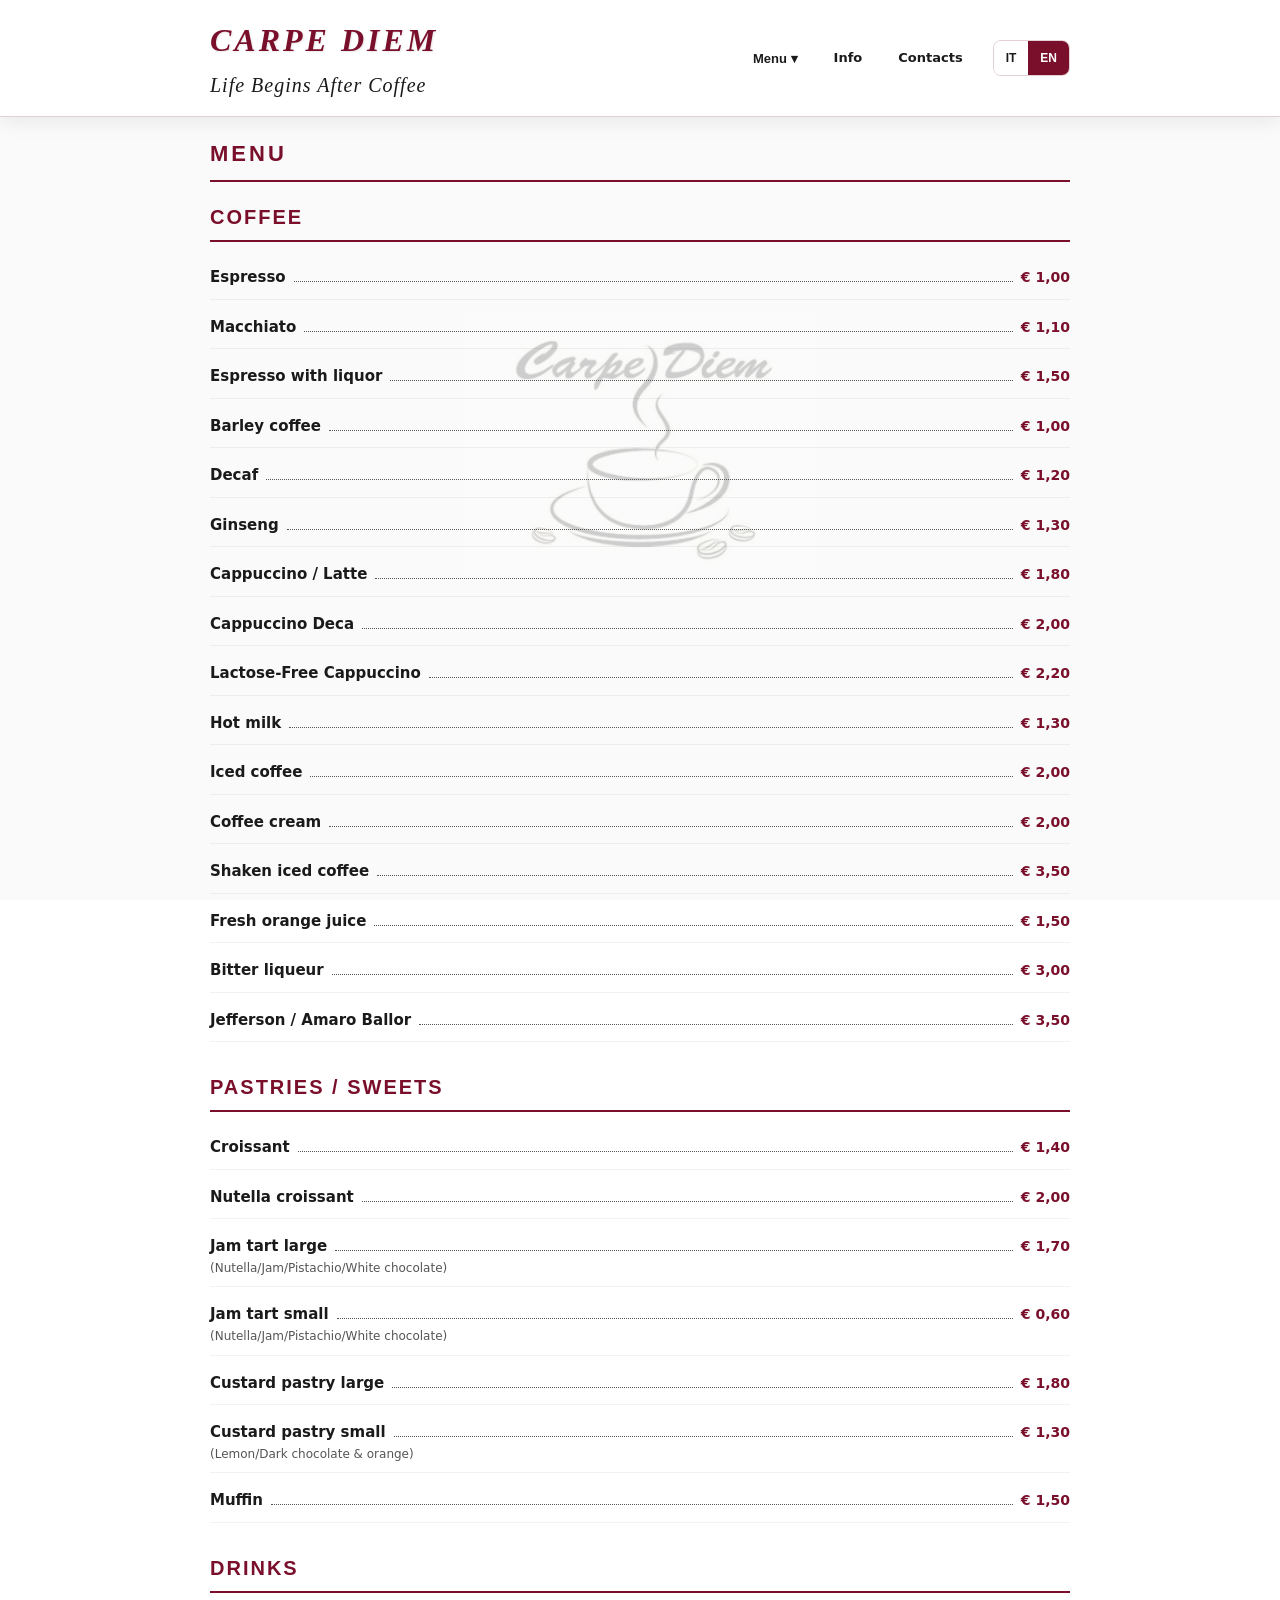
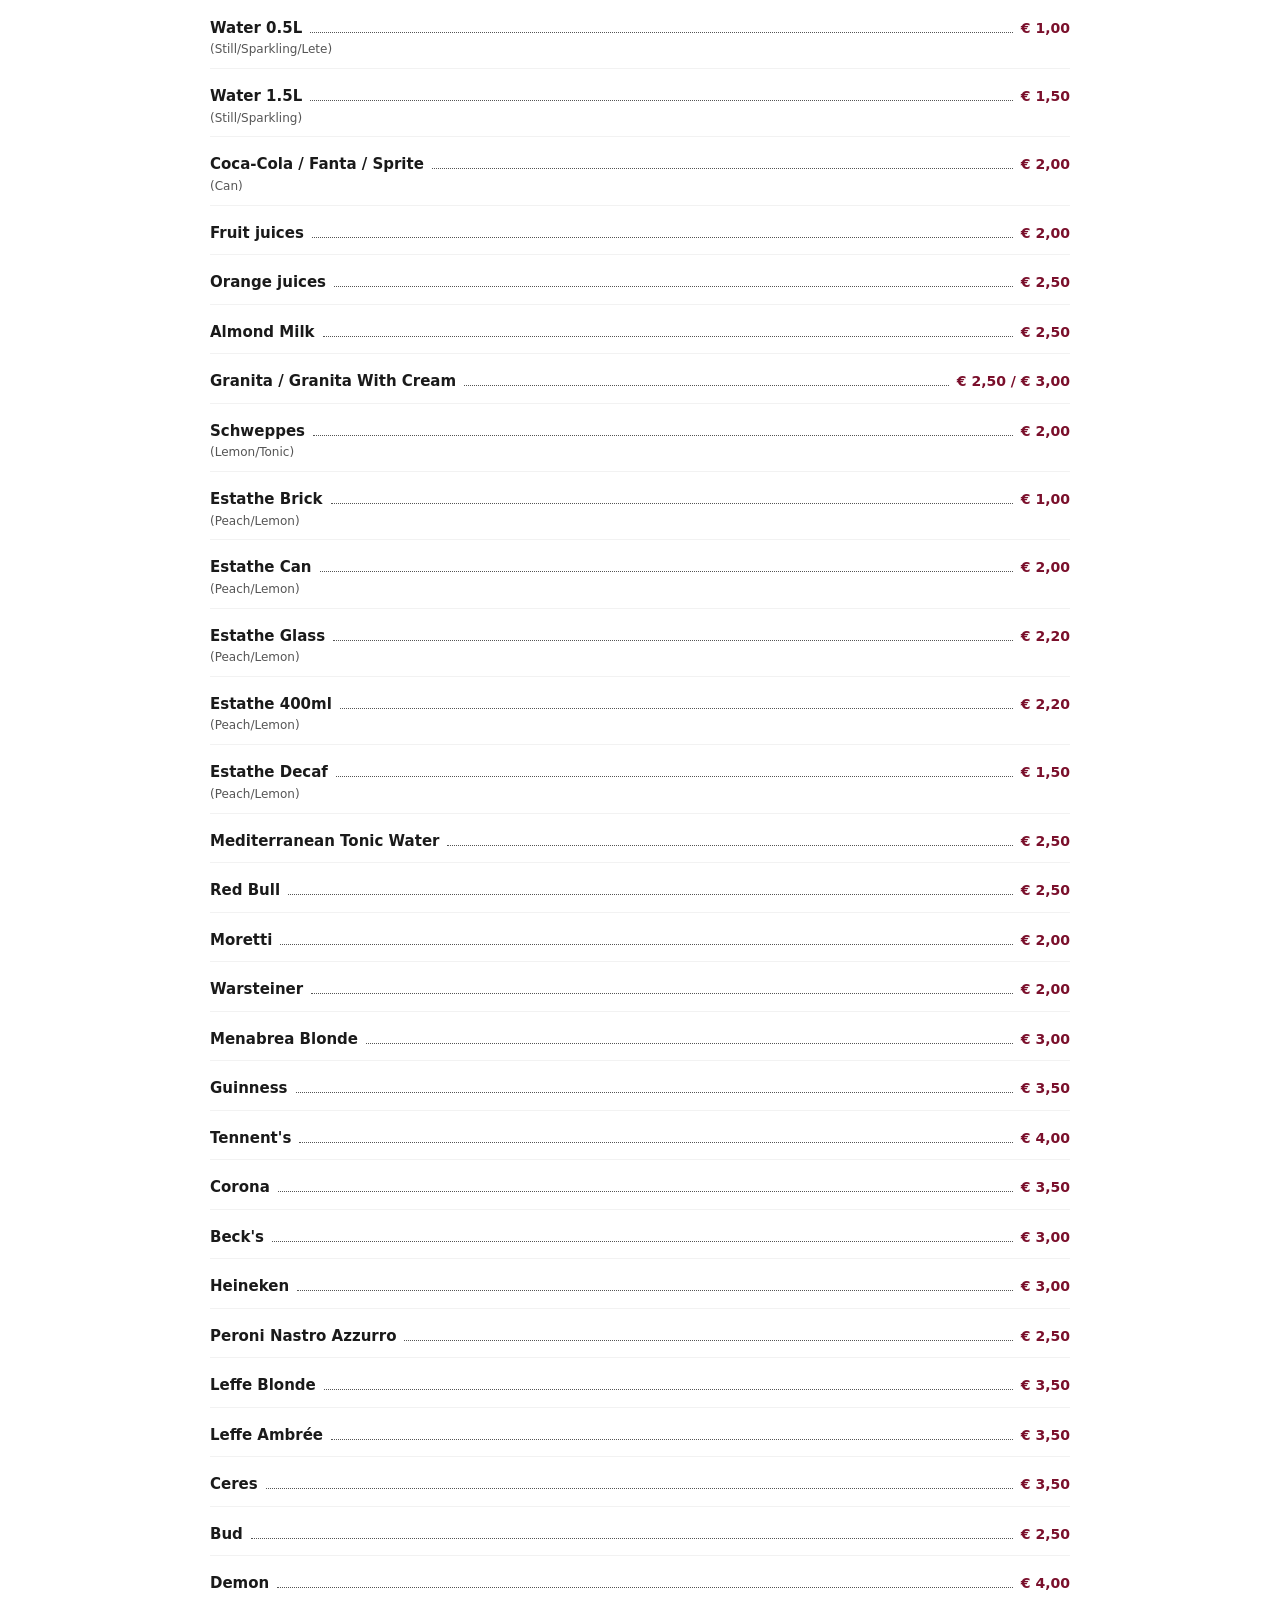
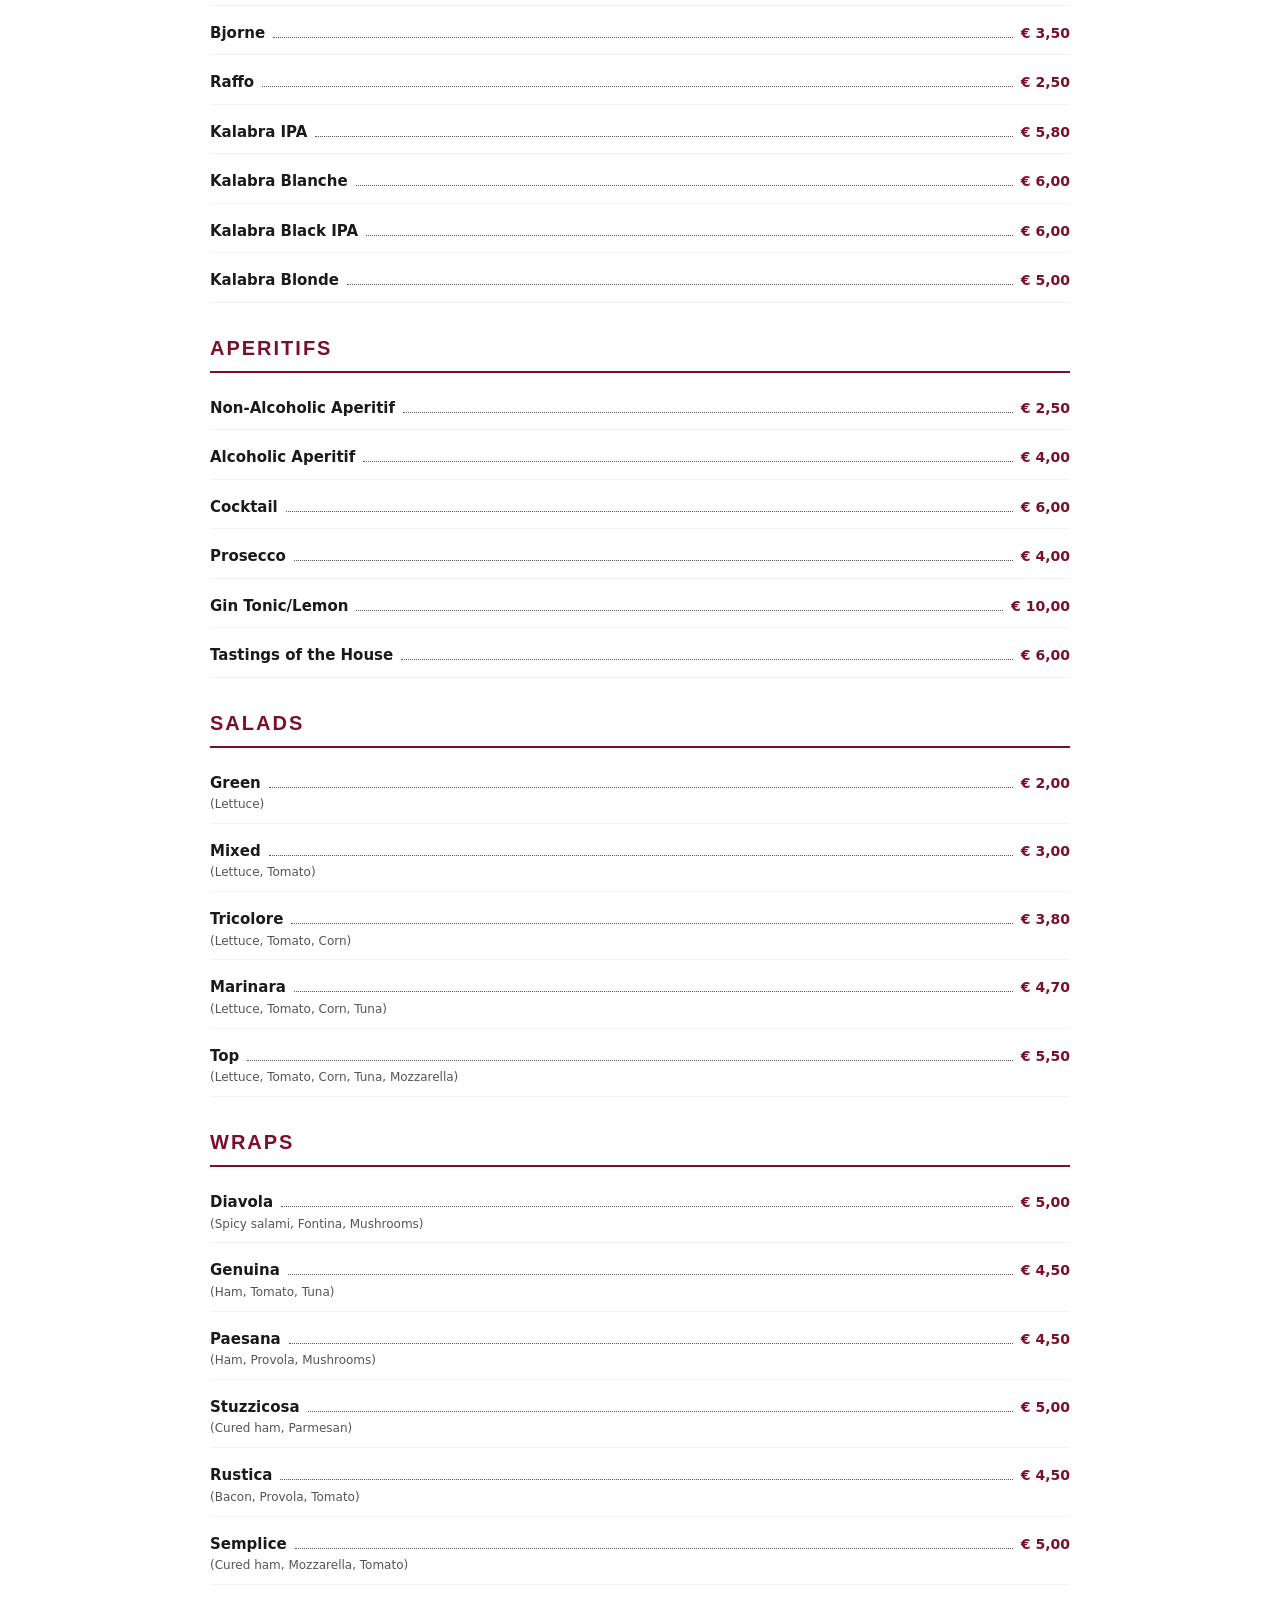
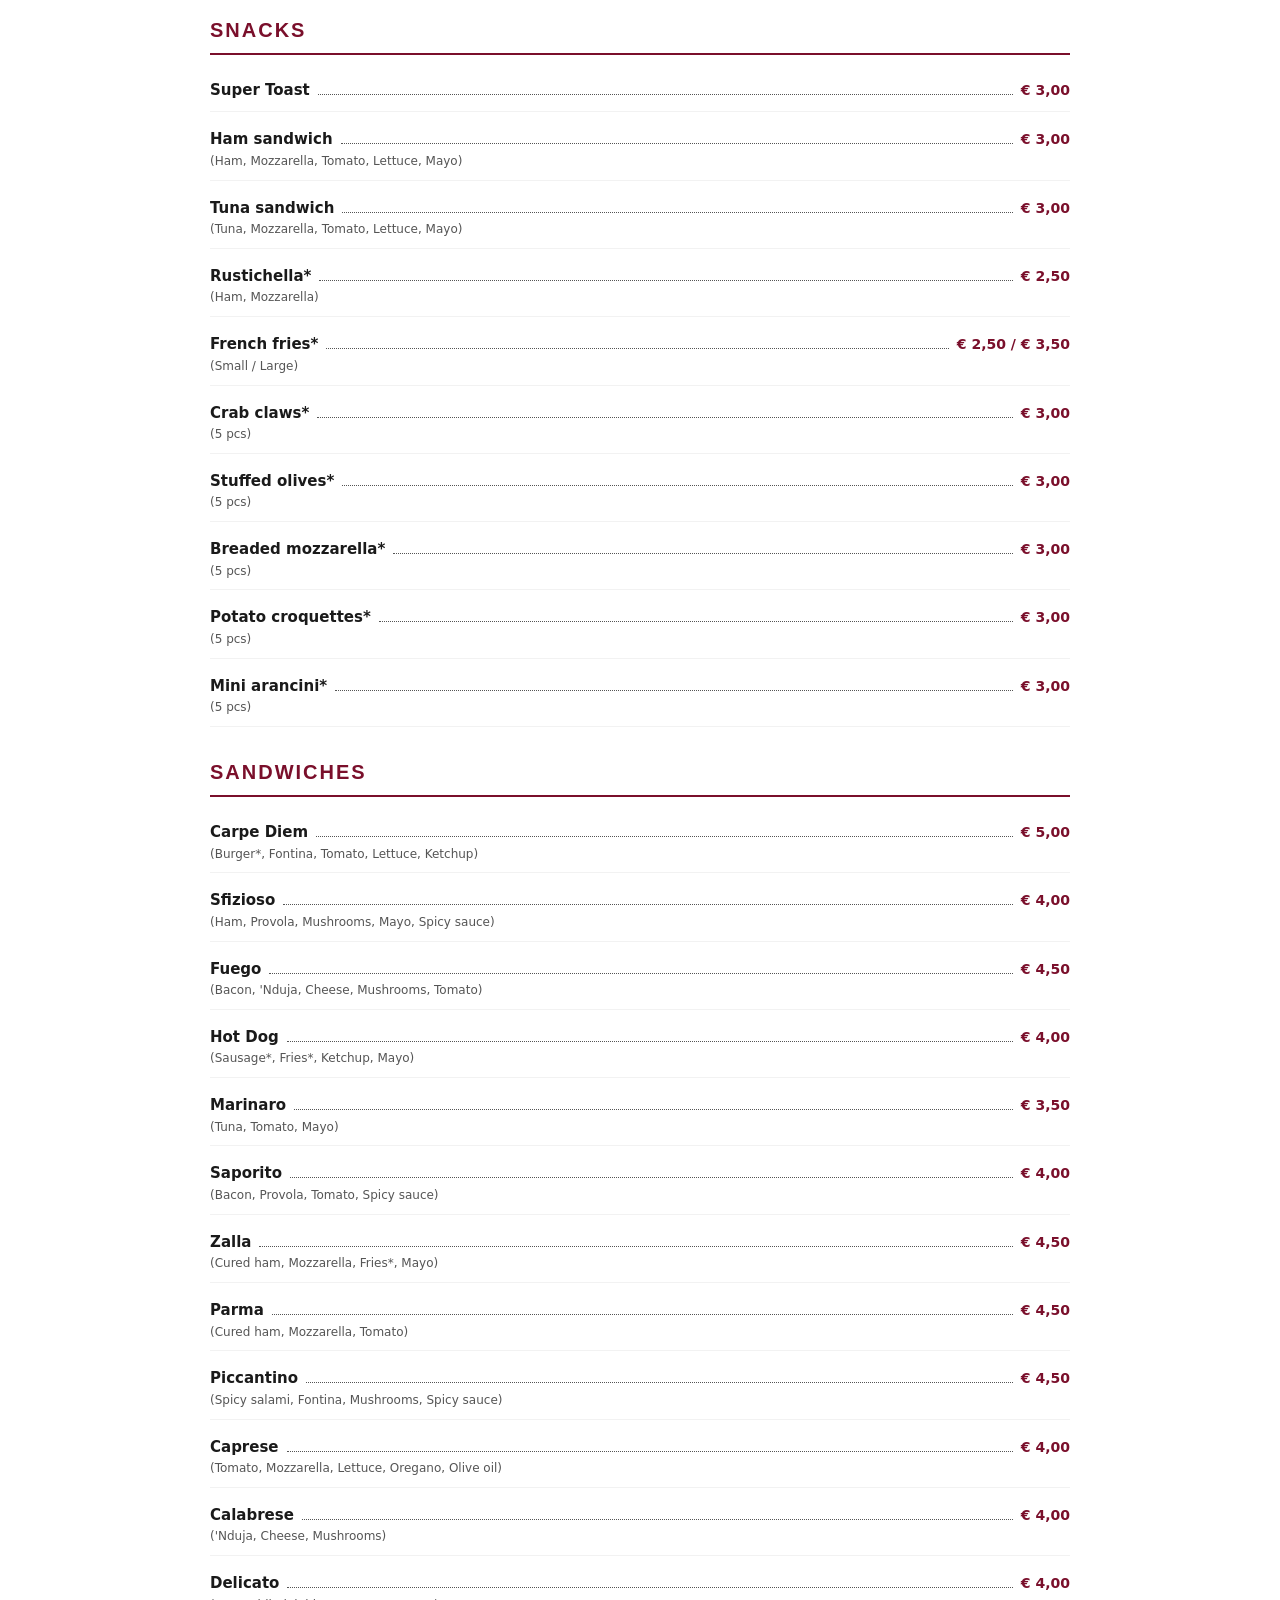
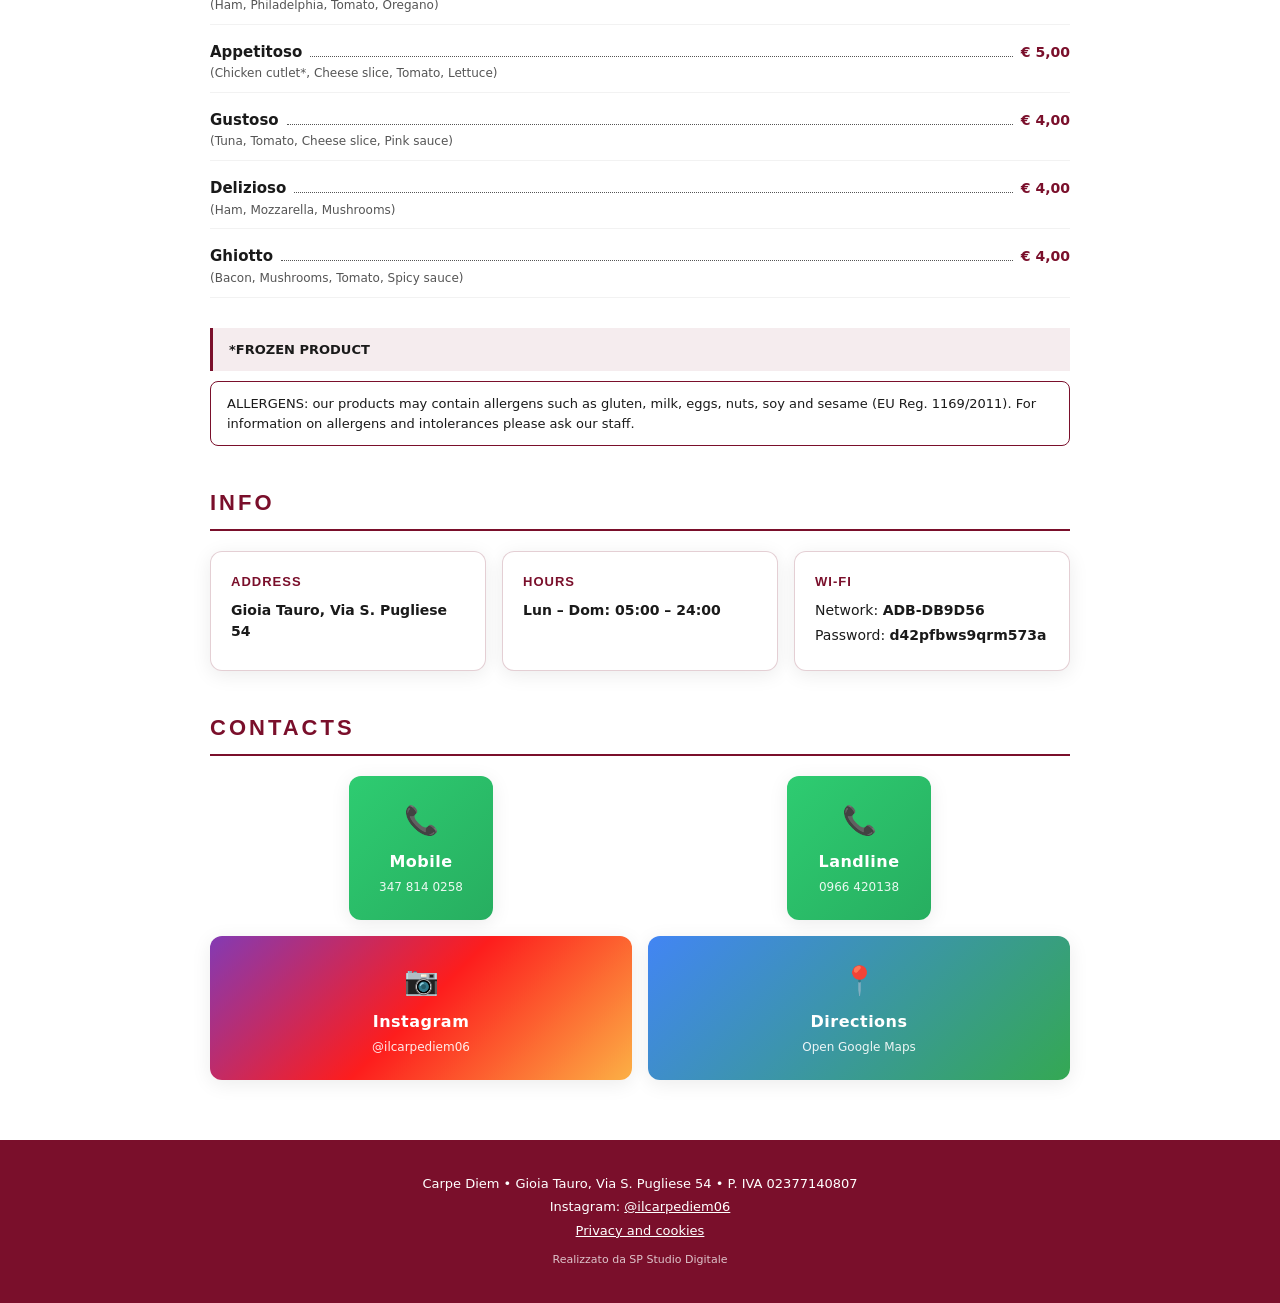
<file: index.html>
<!DOCTYPE html>
<!-- Menu digitale del Carpe Diem: un'unica pagina con menu, informazioni e contatti.
     I testi del menu e i contatti non sono qui ma in script.js (CAFE e MENU).
     Il QR esposto nel locale apre questo sito: non cambiare l'indirizzo del progetto.
     
     Indice delle sezioni:
       1. Intestazione della pagina
       2. Barra in alto
       3. Menu, informazioni e contatti
       4. Piè di pagina, area QR e script -->

<html lang="it">
<!-- Sezione 1 - Intestazione della pagina -->
<head>
  <meta charset="UTF-8">
  <meta name="viewport" content="width=device-width, initial-scale=1.0">
  <title>Carpe Diem • Caffetteria</title>
  <meta name="description" content="Menù, contatti e info - Carpe Diem Caffetteria, Gioia Tauro">
  <link rel="stylesheet" href="style.css">
</head>
<body>

  <!-- Sezione 2 - Barra in alto -->
  <!-- HEADER con navigazione -->
  <header class="header">
    <div class="header-inner">
      <div class="brand">
        <h1>CARPE DIEM</h1>
        <p class="tagline">Life Begins After Coffee</p>
      </div>
      <nav class="nav">
        <div class="nav-dropdown">
          <button class="nav-link nav-dropdown-btn" data-i18n="nav.menu">Menù ▾</button>
          <div class="nav-dropdown-content" id="menuDropdown">
            <!-- Popolato da JavaScript -->
          </div>
        </div>
        <a href="#info" class="nav-link" data-i18n="nav.info">Info</a>
        <a href="#contatti" class="nav-link" data-i18n="nav.contacts">Contatti</a>
        <div class="lang-switch">
          <button id="langIt" class="lang-btn">IT</button>
          <button id="langEn" class="lang-btn">EN</button>
        </div>
      </nav>
    </div>
  </header>

  <!-- Sezione 3 - Menu, informazioni e contatti -->
  <main class="main">

    <!-- SEZIONE MENU -->
    <section id="menu" class="section">
      <div class="section-header">
        <h2 class="section-title" data-i18n="menu.title">MENÙ</h2>
      </div>
      <div id="menuContainer"></div>
    </section>

    <!-- SEZIONE INFO -->
    <section id="info" class="section">
      <div class="section-header">
        <h2 class="section-title" data-i18n="info.title">INFO</h2>
      </div>
      <div class="info-grid">
        <div class="info-card">
          <h3 data-i18n="info.address">Indirizzo</h3>
          <p><strong id="addressText">Via S. Pugliese 54, Gioia Tauro</strong></p>
        </div>
        <div class="info-card">
          <h3 data-i18n="info.hours">Orari</h3>
          <p><strong>Lun – Dom: 05:00 – 24:00</strong></p>
        </div>
        <div class="info-card">
          <h3>Wi-Fi</h3>
          <p><span data-i18n="info.network">Rete:</span> <strong id="wifiSsid"></strong></p>
          <p>Password: <strong id="wifiPass"></strong></p>
        </div>
      </div>
    </section>

    <!-- SEZIONE CONTATTI -->
    <section id="contatti" class="section">
      <div class="section-header">
        <h2 class="section-title" data-i18n="contacts.title">CONTATTI</h2>
      </div>
      <div class="contacts-phones">
        <a id="phoneLink" href="#" class="contact-btn contact-btn--call contact-btn--square">
          <span class="contact-icon">📞</span>
          <span data-i18n="contacts.mobile">Cellulare</span>
          <span class="contact-detail" id="phoneText"></span>
        </a>
        <a id="phoneLink2" href="tel:0966420138" class="contact-btn contact-btn--call contact-btn--square">
          <span class="contact-icon">📞</span>
          <span data-i18n="contacts.landline">Fisso</span>
          <span class="contact-detail">0966 420138</span>
        </a>
      </div>
      <div class="contacts-grid">
        <a id="instagramLink" href="#" target="_blank" rel="noopener" class="contact-btn contact-btn--instagram">
          <span class="contact-icon">📷</span>
          <span>Instagram</span>
          <span class="contact-detail">@ilcarpediem06</span>
        </a>
        <a id="mapsLink" href="#" target="_blank" rel="noopener" class="contact-btn contact-btn--maps">
          <span class="contact-icon">📍</span>
          <span data-i18n="contacts.directions">Indicazioni</span>
          <span class="contact-detail" data-i18n="contacts.openMaps">Apri Google Maps</span>
        </a>
      </div>
    </section>

  </main>

  <!-- Sezione 4 - Piè di pagina, area QR e script -->
  <!-- FOOTER -->
  <footer class="footer">
    <p>Carpe Diem • Gioia Tauro, Via S. Pugliese 54 • P. IVA 02377140807</p>
    <p>Instagram: <a href="https://www.instagram.com/ilcarpediem06/" target="_blank" rel="noopener">@ilcarpediem06</a></p>
    <p><a href="privacy.html" data-i18n="footer.privacy">Privacy e cookie</a></p>
    <p class="footer-firma"><a href="https://spstudiodigitale.it/" target="_blank" rel="noopener">Realizzato da SP Studio Digitale</a></p>
  </footer>

  <!-- ADMIN: QR (nascosto, visibile solo con ?admin=1) -->
  <section id="qrAdmin" class="section qr-admin" hidden>
    <div class="section-header">
      <h2 class="section-title">QR CODE (Admin)</h2>
    </div>
    <p class="admin-note">Questa sezione è nascosta ai clienti. Per vederla aggiungi <strong>?admin=1</strong> al link.</p>
    <div class="qr-box">
      <div id="qrcode"></div>
    </div>
    <p class="qr-url" id="qrTargetText"></p>
    <div class="qr-actions">
      <button id="downloadQrBtn" class="btn btn--primary" data-i18n="admin.download">Scarica QR (PNG)</button>
    </div>
  </section>

  <script src="script.js"></script>
<script src="https://gestionale-clienti-xi.vercel.app/embed.js" data-s="SUR4hceQAqVAeTbFDBPKl7Vd" defer></script>
</body>
</html>
</file>
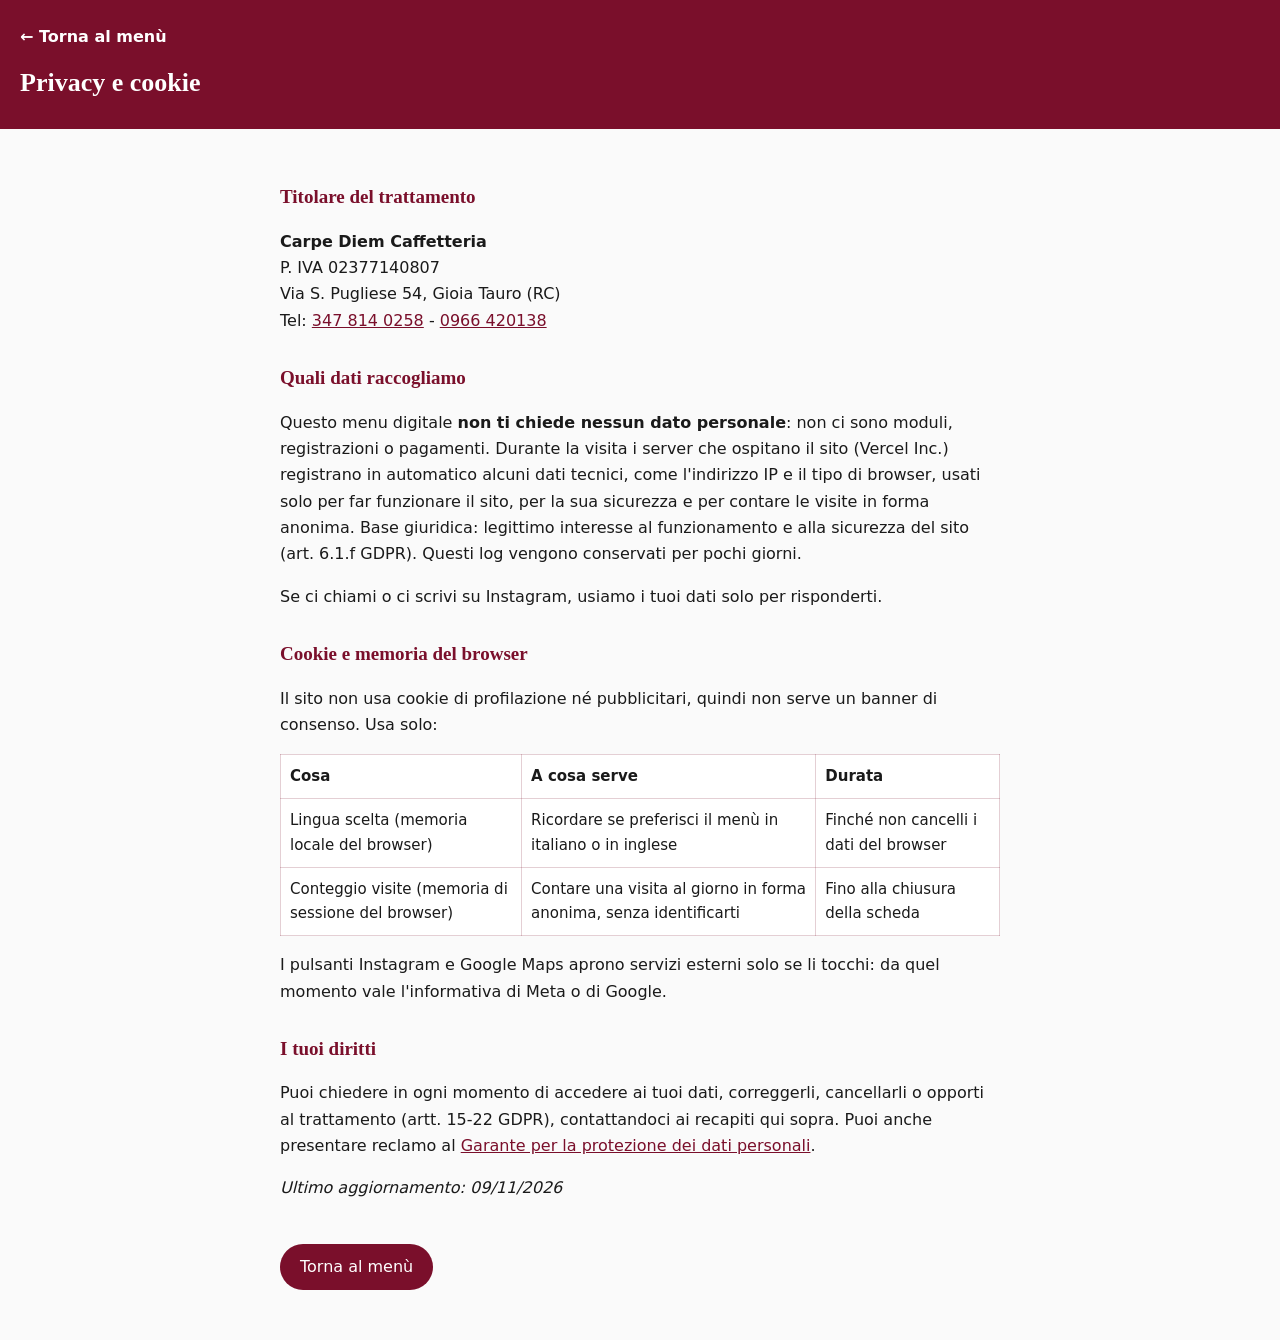
<file: privacy.html>
<!DOCTYPE html>
<!-- Informativa privacy e cookie del menu digitale, collegata dal piè di pagina.
     Il menu non raccoglie dati con moduli: se in futuro si aggiungono prenotazioni,
     ordini o strumenti di statistica con cookie, questa pagina va aggiornata.
     Quando si modifica, cambiare anche la data in fondo (formato GG/MM/AAAA). -->
<html lang="it">
<head>
  <meta charset="UTF-8">
  <meta name="viewport" content="width=device-width, initial-scale=1.0">
  <title>Privacy e cookie • Carpe Diem</title>
  <meta name="description" content="Informativa privacy e cookie del menu digitale di Carpe Diem Caffetteria, Gioia Tauro.">
  <style>
    :root { --bordeaux: #7a0f2b; --bordo: rgba(122,15,43,.20); --testo: #1a1a1a; --tenue: #555; }
    * { box-sizing: border-box; }
    body { margin: 0; font-family: "Segoe UI", system-ui, -apple-system, sans-serif; color: var(--testo); background: #fafafa; line-height: 1.65; }
    header { background: var(--bordeaux); color: #fff; padding: 24px 20px; }
    header a { color: #fff; text-decoration: none; font-weight: 600; }
    header h1 { margin: 12px 0 0; font-family: Georgia, "Times New Roman", serif; font-size: 26px; }
    main { max-width: 760px; margin: 0 auto; padding: 24px 20px 50px; }
    h2 { font-family: Georgia, "Times New Roman", serif; color: var(--bordeaux); font-size: 19px; margin: 28px 0 8px; }
    a { color: var(--bordeaux); }
    table { width: 100%; border-collapse: collapse; font-size: 15px; background: #fff; }
    th, td { border: 1px solid var(--bordo); padding: 9px; text-align: left; vertical-align: top; }
    .torna { display: inline-block; margin-top: 26px; padding: 10px 20px; border-radius: 999px; background: var(--bordeaux); color: #fff; text-decoration: none; }
  </style>
</head>
<body>
  <header>
    <a href="/">&larr; Torna al menù</a>
    <h1>Privacy e cookie</h1>
  </header>

  <main>
    <h2>Titolare del trattamento</h2>
    <p><strong>Carpe Diem Caffetteria</strong><br>
      P. IVA 02377140807<br>
      Via S. Pugliese 54, Gioia Tauro (RC)<br>
      Tel: <a href="tel:+393478140258">347 814 0258</a> - <a href="tel:+390966420138">0966 420138</a></p>

    <h2>Quali dati raccogliamo</h2>
    <p>Questo menu digitale <strong>non ti chiede nessun dato personale</strong>: non ci sono moduli, registrazioni o pagamenti. Durante la visita i server che ospitano il sito (Vercel Inc.) registrano in automatico alcuni dati tecnici, come l'indirizzo IP e il tipo di browser, usati solo per far funzionare il sito, per la sua sicurezza e per contare le visite in forma anonima. Base giuridica: legittimo interesse al funzionamento e alla sicurezza del sito (art. 6.1.f GDPR). Questi log vengono conservati per pochi giorni.</p>
    <p>Se ci chiami o ci scrivi su Instagram, usiamo i tuoi dati solo per risponderti.</p>

    <h2>Cookie e memoria del browser</h2>
    <p>Il sito non usa cookie di profilazione né pubblicitari, quindi non serve un banner di consenso. Usa solo:</p>
    <table>
      <tr><th>Cosa</th><th>A cosa serve</th><th>Durata</th></tr>
      <tr><td>Lingua scelta (memoria locale del browser)</td><td>Ricordare se preferisci il menù in italiano o in inglese</td><td>Finché non cancelli i dati del browser</td></tr>
      <tr><td>Conteggio visite (memoria di sessione del browser)</td><td>Contare una visita al giorno in forma anonima, senza identificarti</td><td>Fino alla chiusura della scheda</td></tr>
    </table>
    <p>I pulsanti Instagram e Google Maps aprono servizi esterni solo se li tocchi: da quel momento vale l'informativa di Meta o di Google.</p>

    <h2>I tuoi diritti</h2>
    <p>Puoi chiedere in ogni momento di accedere ai tuoi dati, correggerli, cancellarli o opporti al trattamento (artt. 15-22 GDPR), contattandoci ai recapiti qui sopra. Puoi anche presentare reclamo al <a href="https://www.garanteprivacy.it" target="_blank" rel="noopener">Garante per la protezione dei dati personali</a>.</p>

    <p><em>Ultimo aggiornamento: 09/11/2026</em></p>
    <a class="torna" href="/">Torna al menù</a>
  </main>
</body>
</html>
</file>
<file: style.css>
/* Stile del menu digitale. I colori sono nelle variabili di :root.
   
   Indice delle sezioni:
     1. Colori, base e sfondo
     2. Barra in alto
     3. Menu a tendina
     4. Contenuto principale e titoli
     5. Righe del menu
     6. Informazioni
     7. Contatti
     8. Piè di pagina
     9. Area QR
     10. Schermi piccoli */

/* ========================================
   CARPE DIEM - STILI
   ======================================== */

/* Sezione 1 - Colori, base e sfondo */
:root {
  --bordeaux: #7a0f2b;
  --bordeaux-light: rgba(122, 15, 43, 0.08);
  --bordeaux-border: rgba(122, 15, 43, 0.20);
  --text: #1a1a1a;
  --text-light: #555;
  --bg: #fafafa;
  --white: #ffffff;
  --shadow: 0 4px 20px rgba(0, 0, 0, 0.08);
}

* {
  box-sizing: border-box;
  margin: 0;
  padding: 0;
}

html {
  scroll-behavior: smooth;
  scroll-padding-top: 100px;
}

/* Offset per lo scroll alle sezioni (compensa l'header sticky) */
.menu-category,
.section,
#menu,
#info,
#contatti {
  scroll-margin-top: 100px;
}

/* SFONDO FISSO (funziona anche su mobile) */
body::before {
  content: "";
  position: fixed;
  top: 0;
  left: 0;
  width: 100%;
  height: 100%;
  background: url("assets/bg.png") center center / 350px auto no-repeat;
  opacity: 0.18;
  z-index: -2;
  pointer-events: none;
}

body::after {
  content: "";
  position: fixed;
  top: 0;
  left: 0;
  width: 100%;
  height: 100%;
  background: var(--bg);
  z-index: -3;
}

body {
  font-family: "Segoe UI", system-ui, -apple-system, sans-serif;
  color: var(--text);
  line-height: 1.5;
  min-height: 100vh;
}

/* ========================================
   HEADER
   ======================================== */
/* Sezione 2 - Barra in alto */
.header {
  background: var(--white);
  border-bottom: 1px solid var(--bordeaux-border);
  position: sticky;
  top: 0;
  z-index: 100;
  box-shadow: var(--shadow);
}

.header-inner {
  max-width: 900px;
  margin: 0 auto;
  padding: 16px 20px;
  display: flex;
  justify-content: space-between;
  align-items: center;
  gap: 16px;
  flex-wrap: wrap;
}

.brand h1 {
  font-family: "Georgia", "Times New Roman", serif;
  font-size: 32px;
  font-weight: 700;
  font-style: italic;
  letter-spacing: 3px;
  color: var(--bordeaux);
  margin: 0;
  text-shadow: 1px 1px 2px rgba(0,0,0,0.1);
}

.tagline {
  font-family: "Brush Script MT", "Segoe Script", cursive;
  font-size: 20px;
  font-weight: 400;
  font-style: italic;
  letter-spacing: 1px;
  color: var(--text);
  margin-top: 6px;
}

.nav {
  display: flex;
  align-items: center;
  gap: 8px;
  flex-wrap: wrap;
}

.nav-link {
  padding: 10px 14px;
  font-size: 13px;
  font-weight: 700;
  text-decoration: none;
  color: var(--text);
  border-radius: 8px;
  transition: background 0.2s, color 0.2s;
}

.nav-link:hover {
  background: var(--bordeaux-light);
  color: var(--bordeaux);
}

/* Sezione 3 - Menu a tendina */
/* Dropdown Menu */
.nav-dropdown {
  position: relative;
}

.nav-dropdown-btn {
  cursor: pointer;
  border: none;
  background: none;
}

.nav-dropdown-content {
  display: none;
  position: absolute;
  top: 100%;
  left: 0;
  background: var(--white);
  border: 1px solid var(--bordeaux-border);
  border-radius: 8px;
  box-shadow: 0 8px 20px rgba(0,0,0,0.15);
  min-width: 180px;
  z-index: 200;
  padding: 8px 0;
}

.nav-dropdown-content.show {
  display: block;
}

.nav-dropdown-content a {
  display: block;
  padding: 10px 16px;
  text-decoration: none;
  color: var(--text);
  font-size: 13px;
  font-weight: 600;
  transition: background 0.2s;
}

.nav-dropdown-content a:hover {
  background: var(--bordeaux-light);
  color: var(--bordeaux);
}

.lang-switch {
  display: flex;
  border: 1px solid var(--bordeaux-border);
  border-radius: 8px;
  overflow: hidden;
  margin-left: 8px;
}

.lang-btn {
  padding: 10px 12px;
  font-size: 12px;
  font-weight: 800;
  border: none;
  background: var(--white);
  color: var(--text);
  cursor: pointer;
  transition: background 0.2s, color 0.2s;
}

.lang-btn.active {
  background: var(--bordeaux);
  color: var(--white);
}

/* ========================================
   MAIN
   ======================================== */
/* Sezione 4 - Contenuto principale e titoli */
.main {
  max-width: 900px;
  margin: 0 auto;
  padding: 20px;
}

.section {
  margin-bottom: 40px;
}

.section-header {
  margin-bottom: 20px;
  padding-bottom: 10px;
  border-bottom: 2px solid var(--bordeaux);
}

.section-title {
  font-family: "Arial Narrow", Arial, sans-serif;
  font-size: 22px;
  font-weight: 700;
  letter-spacing: 3px;
  color: var(--bordeaux);
  text-transform: uppercase;
}

/* ========================================
   MENU
   ======================================== */
/* Sezione 5 - Righe del menu */
.menu-category {
  margin-bottom: 30px;
}

.menu-category-title {
  font-family: "Arial Narrow", Arial, sans-serif;
  font-size: 20px;
  font-weight: 700;
  letter-spacing: 2px;
  color: var(--bordeaux);
  text-transform: uppercase;
  margin-bottom: 14px;
  padding-bottom: 8px;
  border-bottom: 2px solid var(--bordeaux);
}

.menu-list {
  display: flex;
  flex-direction: column;
  gap: 6px;
}

/* RIGA MENU con linea puntinata */
.menu-item {
  padding: 10px 0;
  border-bottom: 1px solid rgba(0,0,0,0.05);
}

.menu-item-row {
  display: flex;
  align-items: baseline;
  gap: 8px;
}

.menu-item-name {
  font-weight: 800;
  font-size: 15px;
  flex-shrink: 0;
}

.menu-item-dots {
  flex: 1;
  border-bottom: 1px dotted var(--text-light);
  margin-bottom: 4px;
  min-width: 20px;
}

.menu-item-price {
  font-weight: 800;
  font-size: 14px;
  white-space: nowrap;
  color: var(--bordeaux);
}

.menu-item-desc {
  display: block;
  font-weight: 400;
  font-size: 12px;
  color: var(--text-light);
  margin-top: 2px;
  line-height: 1.4;
}

/* Nota finale menu (es. *PRODOTTO SURGELATO) */
.menu-footnote {
  margin-top: 20px;
  padding: 12px 16px;
  background: var(--bordeaux-light);
  border-left: 3px solid var(--bordeaux);
  font-weight: 700;
  font-size: 13px;
}

/* Avviso allergeni sotto il menu: testo in script.js (MENU_ALLERGENS) */
.menu-allergens {
  margin-top: 10px;
  background: var(--white);
  padding: 12px 16px;
  border: 1px solid var(--bordeaux);
  border-radius: 8px;
  font-size: 13px;
  line-height: 1.5;
}

/* ========================================
   INFO
   ======================================== */
/* Sezione 6 - Informazioni */
.info-grid {
  display: grid;
  grid-template-columns: repeat(auto-fit, minmax(200px, 1fr));
  gap: 16px;
}

.info-card {
  background: var(--white);
  padding: 20px;
  border-radius: 12px;
  border: 1px solid var(--bordeaux-border);
  box-shadow: var(--shadow);
}

.info-card h3 {
  font-family: "Arial Narrow", Arial, sans-serif;
  font-size: 13px;
  font-weight: 700;
  letter-spacing: 1px;
  color: var(--bordeaux);
  text-transform: uppercase;
  margin-bottom: 8px;
}

.info-card p {
  font-size: 14px;
  color: var(--text);
  margin: 4px 0;
}

/* ========================================
   CONTATTI
   ======================================== */
/* Due bottoni telefono affiancati */
/* Sezione 7 - Contatti */
.contacts-phones {
  display: grid;
  grid-template-columns: 1fr 1fr;
  gap: 16px;
  margin-bottom: 16px;
}

.contact-btn--square {
  aspect-ratio: 1;
  max-width: 180px;
  justify-self: center;
}

@media (max-width: 500px) {
  .contacts-phones {
    grid-template-columns: 1fr 1fr;
    gap: 12px;
  }
  
  .contact-btn--square {
    max-width: 100%;
    aspect-ratio: auto;
    padding: 20px 16px;
  }
}

.contacts-grid {
  display: grid;
  grid-template-columns: repeat(auto-fit, minmax(220px, 1fr));
  gap: 16px;
}

.contact-btn {
  display: flex;
  flex-direction: column;
  align-items: center;
  justify-content: center;
  padding: 24px 20px;
  border-radius: 12px;
  text-decoration: none;
  color: var(--white);
  text-align: center;
  transition: transform 0.2s, box-shadow 0.2s;
  box-shadow: var(--shadow);
}

.contact-btn:hover {
  transform: translateY(-2px);
  box-shadow: 0 8px 30px rgba(0, 0, 0, 0.15);
}

.contact-btn--call {
  background: linear-gradient(135deg, #2ecc71, #27ae60);
}

.contact-btn--instagram {
  background: linear-gradient(135deg, #833ab4, #fd1d1d, #fcb045);
}

.contact-btn--maps {
  background: linear-gradient(135deg, #4285f4, #34a853);
}

.contact-icon {
  font-size: 28px;
  margin-bottom: 8px;
}

.contact-btn span:nth-child(2) {
  font-weight: 800;
  font-size: 16px;
  letter-spacing: 0.5px;
}

.contact-detail {
  font-size: 12px;
  opacity: 0.9;
  margin-top: 4px;
}

/* ========================================
   FOOTER
   ======================================== */
/* Sezione 8 - Piè di pagina */
.footer {
  background: var(--bordeaux);
  color: var(--white);
  text-align: center;
  padding: 30px 20px;
  font-size: 13px;
}

.footer a {
  color: var(--white);
  text-decoration: underline;
}

.footer p {
  margin: 4px 0;
}

.footer .footer-firma { margin-top: 12px; font-size: 11px; opacity: 0.75; }
.footer .footer-firma a { text-decoration: none; }

/* ========================================
   ADMIN QR (nascosto di default)
   ======================================== */
/* Sezione 9 - Area QR */
.qr-admin {
  background: var(--white);
  padding: 30px;
  border-radius: 12px;
  margin: 40px auto;
  max-width: 400px;
  text-align: center;
  border: 2px dashed var(--bordeaux-border);
}

.qr-admin[hidden] {
  display: none !important;
}

.admin-note {
  font-size: 13px;
  color: var(--text-light);
  margin-bottom: 20px;
}

.qr-box {
  display: inline-block;
  padding: 16px;
  background: var(--white);
  border: 1px solid #ddd;
  border-radius: 8px;
  margin-bottom: 16px;
}

.qr-url {
  font-family: monospace;
  font-size: 11px;
  color: var(--text-light);
  word-break: break-all;
  margin-bottom: 16px;
}

.qr-actions {
  display: flex;
  justify-content: center;
  gap: 12px;
}

.btn {
  padding: 12px 20px;
  font-size: 14px;
  font-weight: 700;
  border: none;
  border-radius: 8px;
  cursor: pointer;
  transition: background 0.2s;
}

.btn--primary {
  background: var(--bordeaux);
  color: var(--white);
}

.btn--primary:hover {
  background: #5a0a1f;
}

/* ========================================
   RESPONSIVE
   ======================================== */
/* Sezione 10 - Schermi piccoli */
@media (max-width: 600px) {
  .header-inner {
    flex-direction: column;
    text-align: center;
  }

  .nav {
    justify-content: center;
  }

  .brand h1 {
    font-size: 20px;
  }

  .section-title {
    font-size: 18px;
  }

  .menu-item-name {
    font-size: 13px;
  }

  .menu-item-price {
    font-size: 13px;
  }
}
</file>
